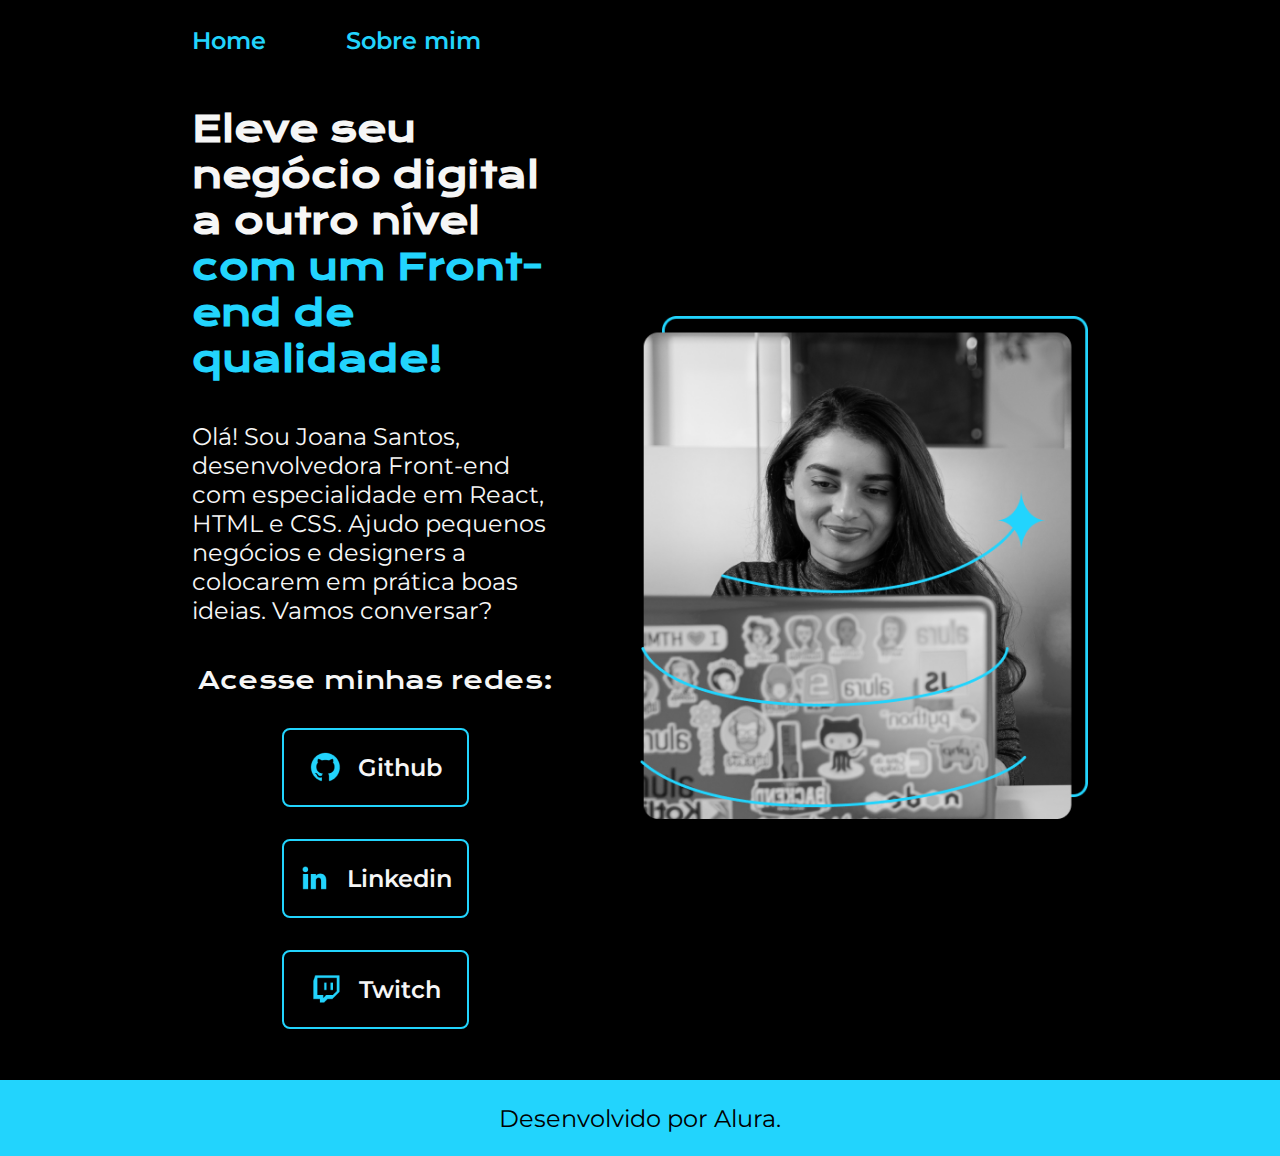
<file: index.html>
<!DOCTYPE html>
<html lang="pt-br">
<head>
    <meta charset="UTF-8">
    <meta name="viewport" content="width=device-width, initial-scale=1.0">
    <title>Meu Portifolio</title>
    <link rel="stylesheet" href="styles/style.css">
</head>
<body>
    <header class="cabecalho">
        <nav class="cabecalho__menu">
            <a class="cabecalho__menu_link" href="index.html" >Home</a>
            <a class="cabecalho__menu_link" href="about.html">Sobre mim</a>
        </nav>
    </header>
    <main class="apresentacao">
        <section class="apresentacao__conteudo">
            <h1 class="apresentacao__conteudo__titulo">Eleve seu negócio digital 
                a outro nível <strong class="titulo-destaque"> com um Front-end de qualidade!</strong>
            </h1>
            <p class="apresentacao__conteudo__texto">
                Olá! Sou Joana Santos, desenvolvedora Front-end com especialidade em React, HTML e CSS. 
                Ajudo pequenos negócios e designers a colocarem em prática boas ideias. Vamos conversar?
            </p>
            <div class="apresentacao__links">
                <h2 class="apresentacao__links__subtitulo">Acesse minhas redes:</h2>                
                <a href="#" class="link" >
                    <img src="assets/github.png">
                    Github
                </a>
                <a href="#" class="link" >
                    <img src="assets/linkedin.png">
                    Linkedin
                </a>
                <a href="#" class="link" >
                    <img src="assets/twitch.png">
                    Twitch
                </a>
            </div>
        </section>
        <img class="apresentacao__imagem" src="assets/Imagem.png" alt="Foto da joana">
    </main>

    <footer class="rodape">Desenvolvido por Alura.</footer>
</body>
</html>
</file>
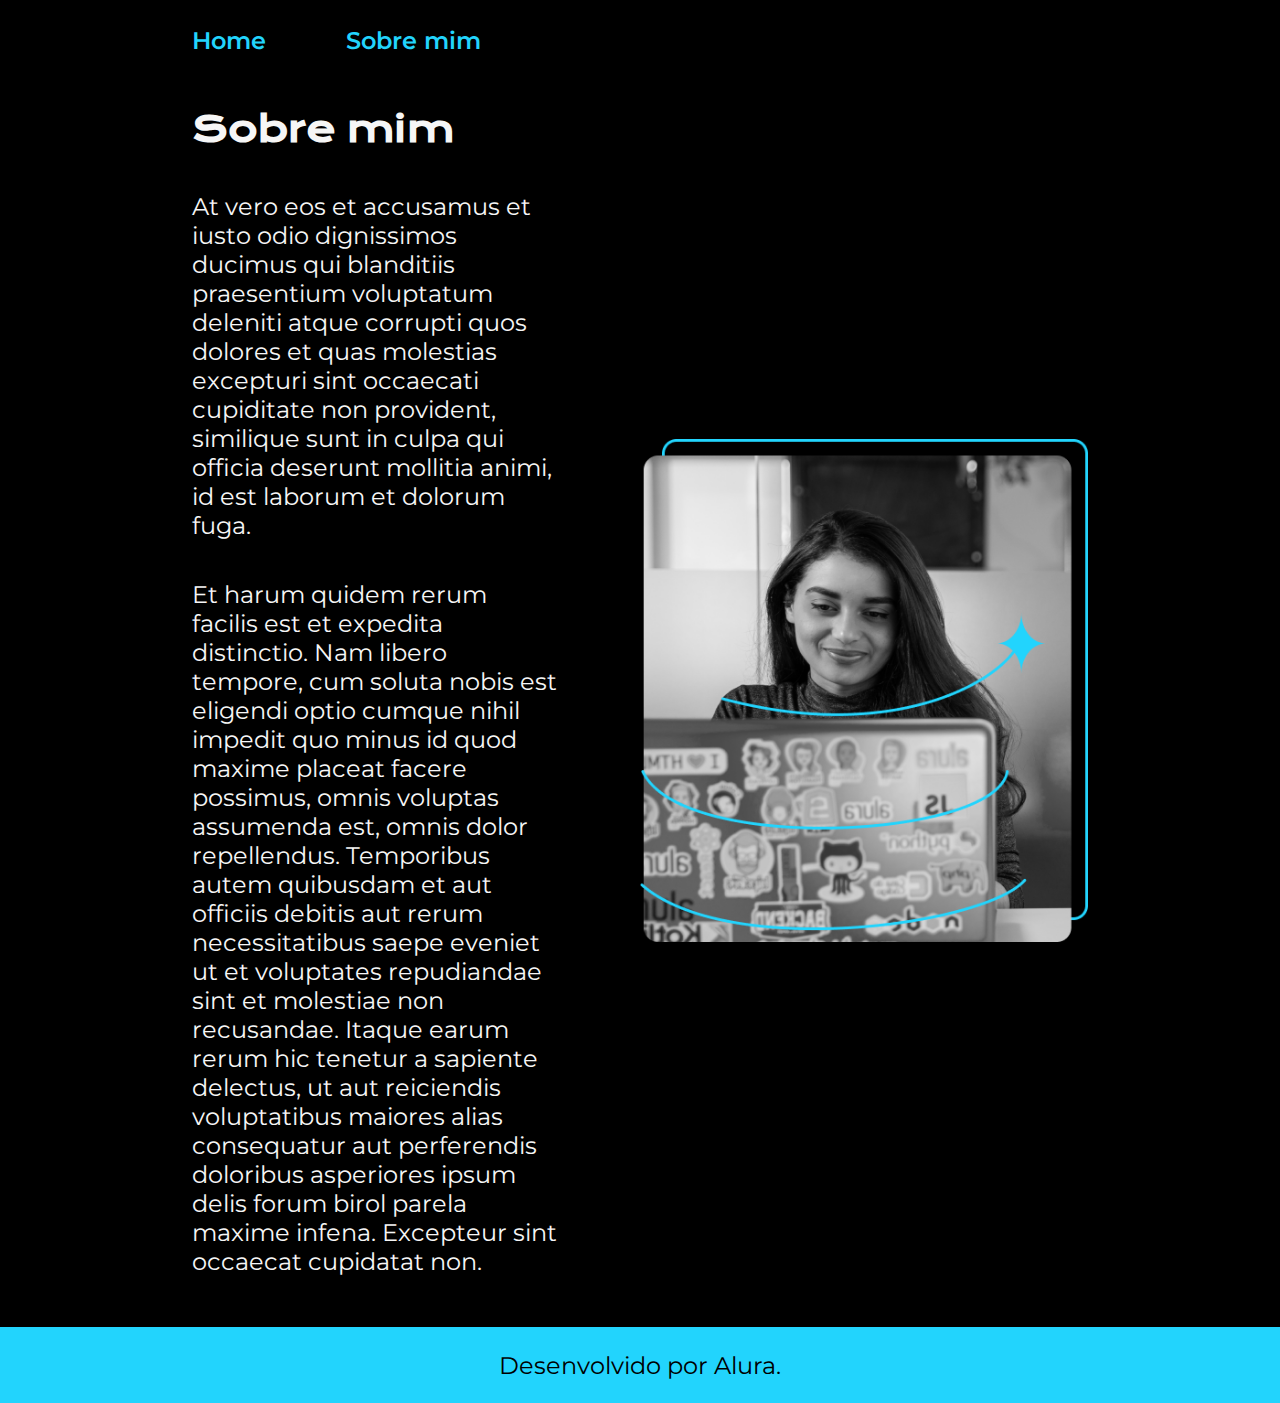
<file: about.html>
<!DOCTYPE html>
<html lang="pt-br">
<head>
    <meta charset="UTF-8">
    <meta name="viewport" content="width=device-width, initial-scale=1.0">
    <link rel="stylesheet" href="styles/style.css">
    <title>Sobre Mim</title>
</head>
<body>
    <header class="cabecalho">
        <nav class="cabecalho__menu">
            <a class="cabecalho__menu_link" href="index.html" >Home</a>
            <a class="cabecalho__menu_link" href="about.html">Sobre mim</a>
        </nav>
    </header>

    <main class="apresentacao">
        <section class="apresentacao__conteudo">
            <h1 class="apresentacao__conteudo__titulo">Sobre mim</h1>
            <p class="apresentacao__conteudo__texto">
                At vero eos et accusamus et iusto odio dignissimos 
                ducimus qui blanditiis praesentium voluptatum deleniti
                atque corrupti quos dolores et quas molestias excepturi 
                sint occaecati cupiditate non provident, similique sunt in 
                culpa qui officia deserunt mollitia animi, id est laborum et 
                dolorum fuga.
            </p>

            <p class="apresentacao__conteudo__texto">
                Et harum quidem rerum facilis est et expedita distinctio. 
                Nam libero tempore, cum soluta nobis est eligendi optio cumque 
                nihil impedit quo minus id quod maxime placeat facere possimus, 
                omnis voluptas assumenda est, omnis dolor repellendus. 
                Temporibus autem quibusdam et aut officiis debitis aut rerum necessitatibus 
                saepe eveniet ut et voluptates repudiandae sint et molestiae non recusandae. 
                Itaque earum rerum hic tenetur a sapiente delectus, ut aut reiciendis voluptatibus 
                maiores alias consequatur aut perferendis doloribus asperiores ipsum delis forum birol parela maxime infena. 
                Excepteur sint occaecat cupidatat non.
            </p>
        </section>
        <img class="apresentacao__imagem" src="assets/Imagem.png" alt="Foto da joana">
    </main>
    
    
    <footer class="rodape">Desenvolvido por Alura.</footer>
</body>
</html>
</file>
<file: styles/style.css>
@import url('https://fonts.googleapis.com/css2?family=Krona+One&display=swap');
@import url('https://fonts.googleapis.com/css2?family=Krona+One&family=Montserrat&display=swap');
@import url('https://fonts.googleapis.com/css2?family=Montserrat:wght@600&display=swap');

:root{
    --cor-primaria: #000000;
    --cor-secundaria: #F6F6F6;
    --cor-terciaria: #22D4FD;
    --cor-hover: #272727;
}

*{
    margin: 0;
    padding: 0;
}

body {
box-sizing: border-box;
background-color: var(--cor-primaria);
color: var(--cor-secundaria);
}

.cabecalho{
    padding: 2% 0% 0% 15% ;
}

.cabecalho__menu{
    display: flex;
    gap: 80px;
}

.cabecalho__menu_link{
    font-family: 'Montserrat', sans-serif;
    font-size: 1.5rem;
    font-weight: 600;
    color: var(--cor-terciaria);
    text-decoration: none;
}


.apresentacao{
    margin: 4% 15%;
    display: flex;
    align-items: center;
    justify-content: space-between;
    gap: 82px;
}

.apresentacao__conteudo{
    width: 50%;
    display: flex;
    flex-direction: column;
    gap: 40px;
}

.apresentacao__conteudo__titulo{
    font-size: 2.25rem;
    font-family: 'Krona One', sans-serif;
}

.titulo-destaque {
    color: var(--cor-terciaria);
}

.apresentacao__conteudo__texto{    
    font-size: 1.5rem;
    font-family: 'Montserrat', sans-serif;
}

.apresentacao__links__subtitulo{
    font-family: 'Krona One', sans-serif;
    font-weight: 400;
    font-size: 1.5rem;
}

.apresentacao__links{
    display: flex;
    flex-direction: column;
    justify-content: space-between;
    align-items: center;
    gap: 32px;
    
}

.link {        
    /* background-color: var(--cor-terciaria); */
    display: flex;
    justify-content: center;
    gap: 16px;
    align-items: center;
    border: 2px solid var(--cor-terciaria);
    width: 50%;
    text-align: center;
    border-radius: 8px;
    font-size: 1.5rem;
    padding: 21.5px 0;
    text-decoration: none;
    color: var(--cor-secundaria);
    font-weight: 600;
    font-family: 'Montserrat', sans-serif;
}

.link:hover{
    background-color: var();    
}

.apresentacao__imagem{
    width: 50%;
}

.rodape {
    color: var(--cor-primaria);
    background-color: var(--cor-terciaria);    
    text-align: center;
    font-size: 1.5rem;
    font-weight: 400;
    font-family: 'Montserrat', sans-serif;
    padding: 23.64px;

}

@media(max-width: 1200px){
    
    .apresentacao{
        flex-direction: column-reverse;
    }

    .cabecalho__menu{
        justify-content: center;
    }

    .cabecalho{
        padding: 10% 0 5% 0;
    }

    .apresentacao{
        margin: 5%;        
    }

    .apresentacao__conteudo{
        width: auto;
    }
}
</file>
